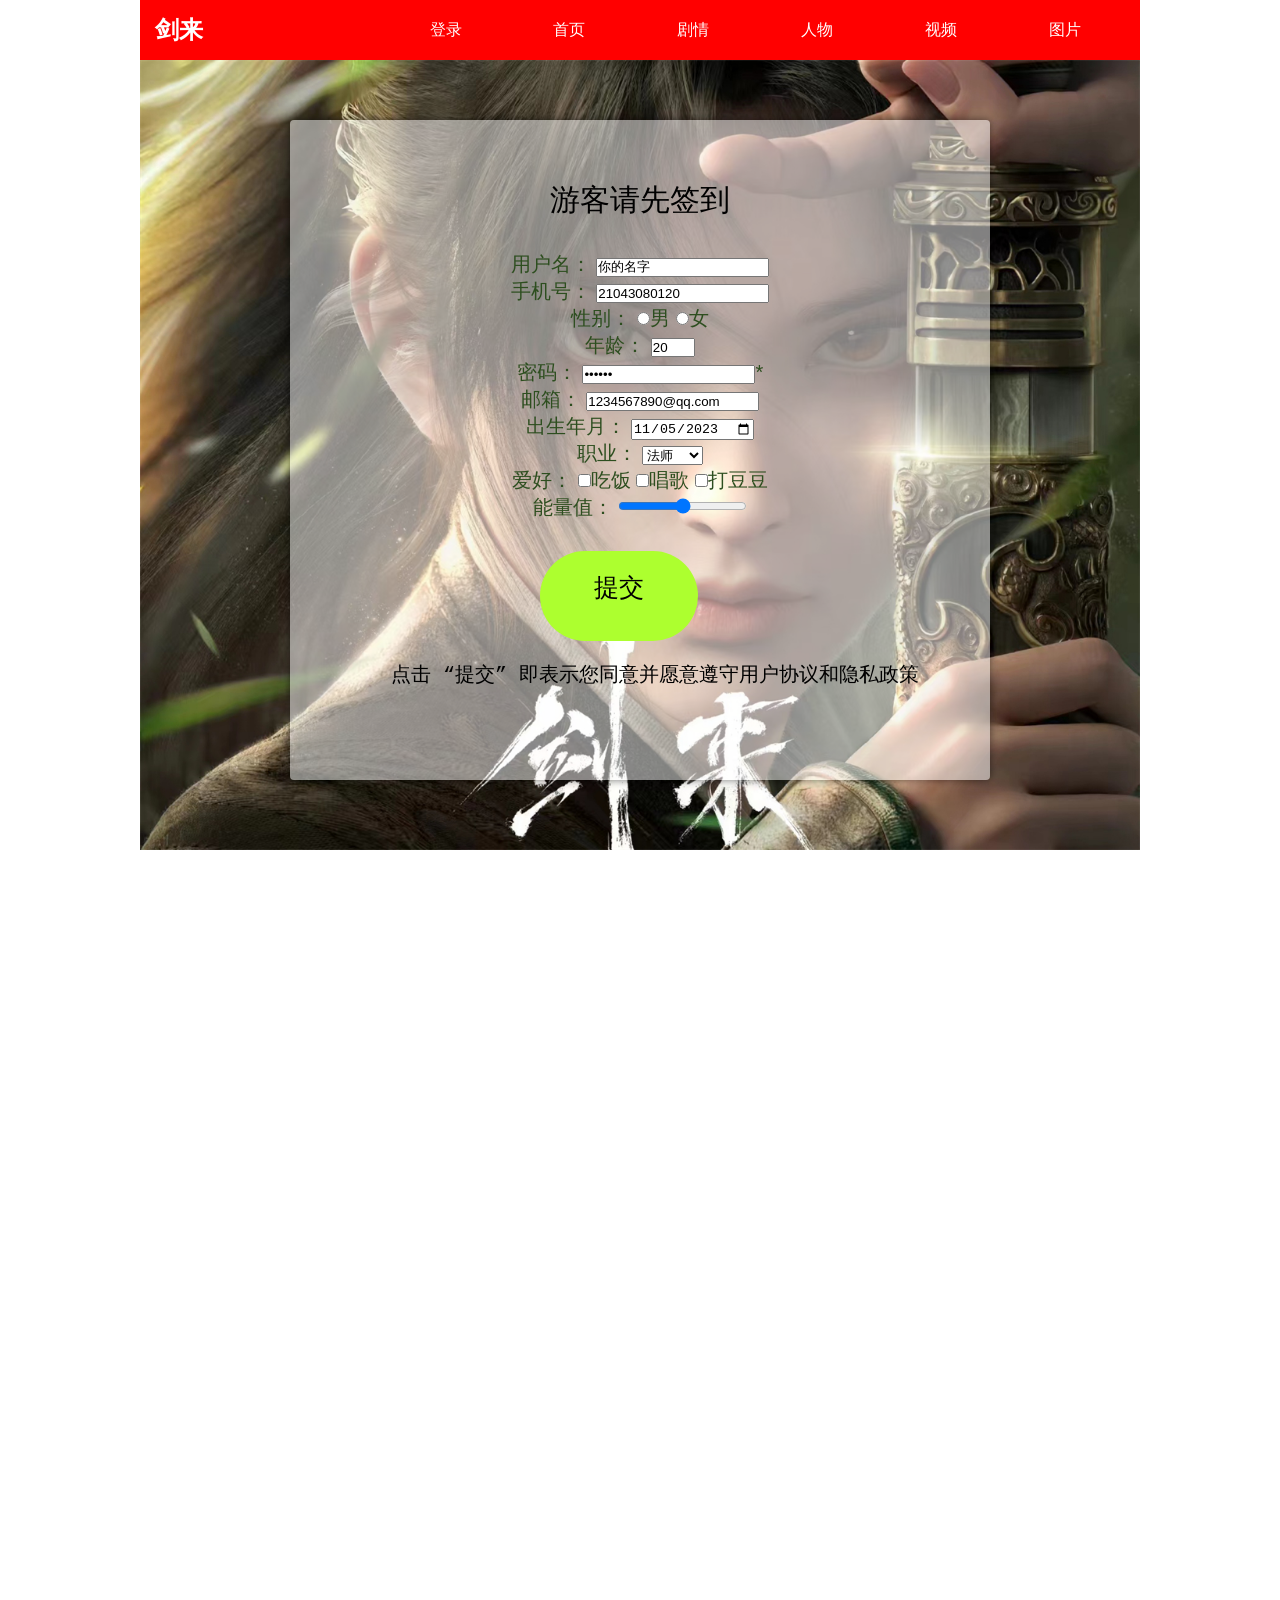
<file: anime-website/js/index.html>
<!DOCTYPE html>
<html>
<head>
<meta charset="utf-8">
<link rel="stylesheet" type="text/css" href="../css/css.css" />
<title>剑来</title>
</head>
<body>
    <div class="wrapin"> 
        <header class="clearfix"> <a href="./shouye.html" class="logo">剑来</a>
          <ul class="nav">
            <li><a href="index.html">登录</a></li>
            <li><a href="./shouye.html">首页</a></li>
            <li><a href="./juqing.html">剧情</a></li>
            <li><a href="./renwu.html">人物</a></li>
            <li><a href="./shipin.html">视频</a></li>
            <li><a href="./tupian.html">图片</a></li>
          </ul>
        </header>
        <div class="img3">
          <div id="login">
              <div style="text-align: center;"><span id="login_header">游客请先签到</span>
                <form action="" method="" style="margin: 30px 140px;font-size: 20px;color: rgb(45, 78, 31);">
                  <tr>
                    <td><span>用户名：</span></td>
                    <td><input type="text" name="名字" value="你的名字" >
                    </td>
                  </tr>
                  <br/>
                  <tr>
                    <td><span>手机号：</span></td>
                    <td><input type="number" name="username" value="21043080120">
                    </td>
                  </tr><br/>
                  <tr>
                    <td><span>性别：</span></td>
                    <td>
                      <input type="radio" name="gender">男
                        <input type="radio" name="gender">女
                    </td>
                  </tr><br/>
                  <tr>
                    <td><span>年龄：</span></td>
                    <td><input type="number" name="age" max="60" min="18" value="20"></td>
                  </tr><br/>
                  <tr>
                    <td><span>密码：</span></td>
                    <td><input type="password" name="" value="123456">*</td>
                  </tr><br/>
                  <tr>
                    <td><span>邮箱：</span></td>
                    <td><input type="" name="" value="1234567890@qq.com"></td>
                  </tr><br/>
                  <tr>
                    <td><span>出生年月：</span></td>
                    <td><input type="date" name="date" value="2023-11-05"></td>
                  </tr><br/>
                  <tr>
                    <td><span>职业：</span></td>
                    <td>
                      <select>
                        <option>老师</option>
                        <option selected="selected">法师</option>
                        <option>公务员</option>
                        <option>人事</option>
                      </select>
                    </td>
                  </tr>
                  </tr><br/>
                  <tr>
                    <td><span>爱好：</span></td>
                    <td>
                      <input type="checkbox" name="listen to music">吃饭
                      <input type="checkbox" name="surf the internet">唱歌
                      <input type="checkbox" name="see a movie">打豆豆
                    </td>
                  </tr><br/>
                  <tr>
                    <td><span>能量值：</span></td>
                    <td><input type="range" name="username">
                    </td>
                  </tr><br/>
                </form>
              <a href="shouye.html"><div class="button_1" style="margin-top: 1%">提交</div></a>
              <div class="bottem">点击 “提交” 即表示您同意并愿意遵守用户协议和隐私政策</div>
          </div>
        </div>
        </div>
   </div>
</body>
</file>
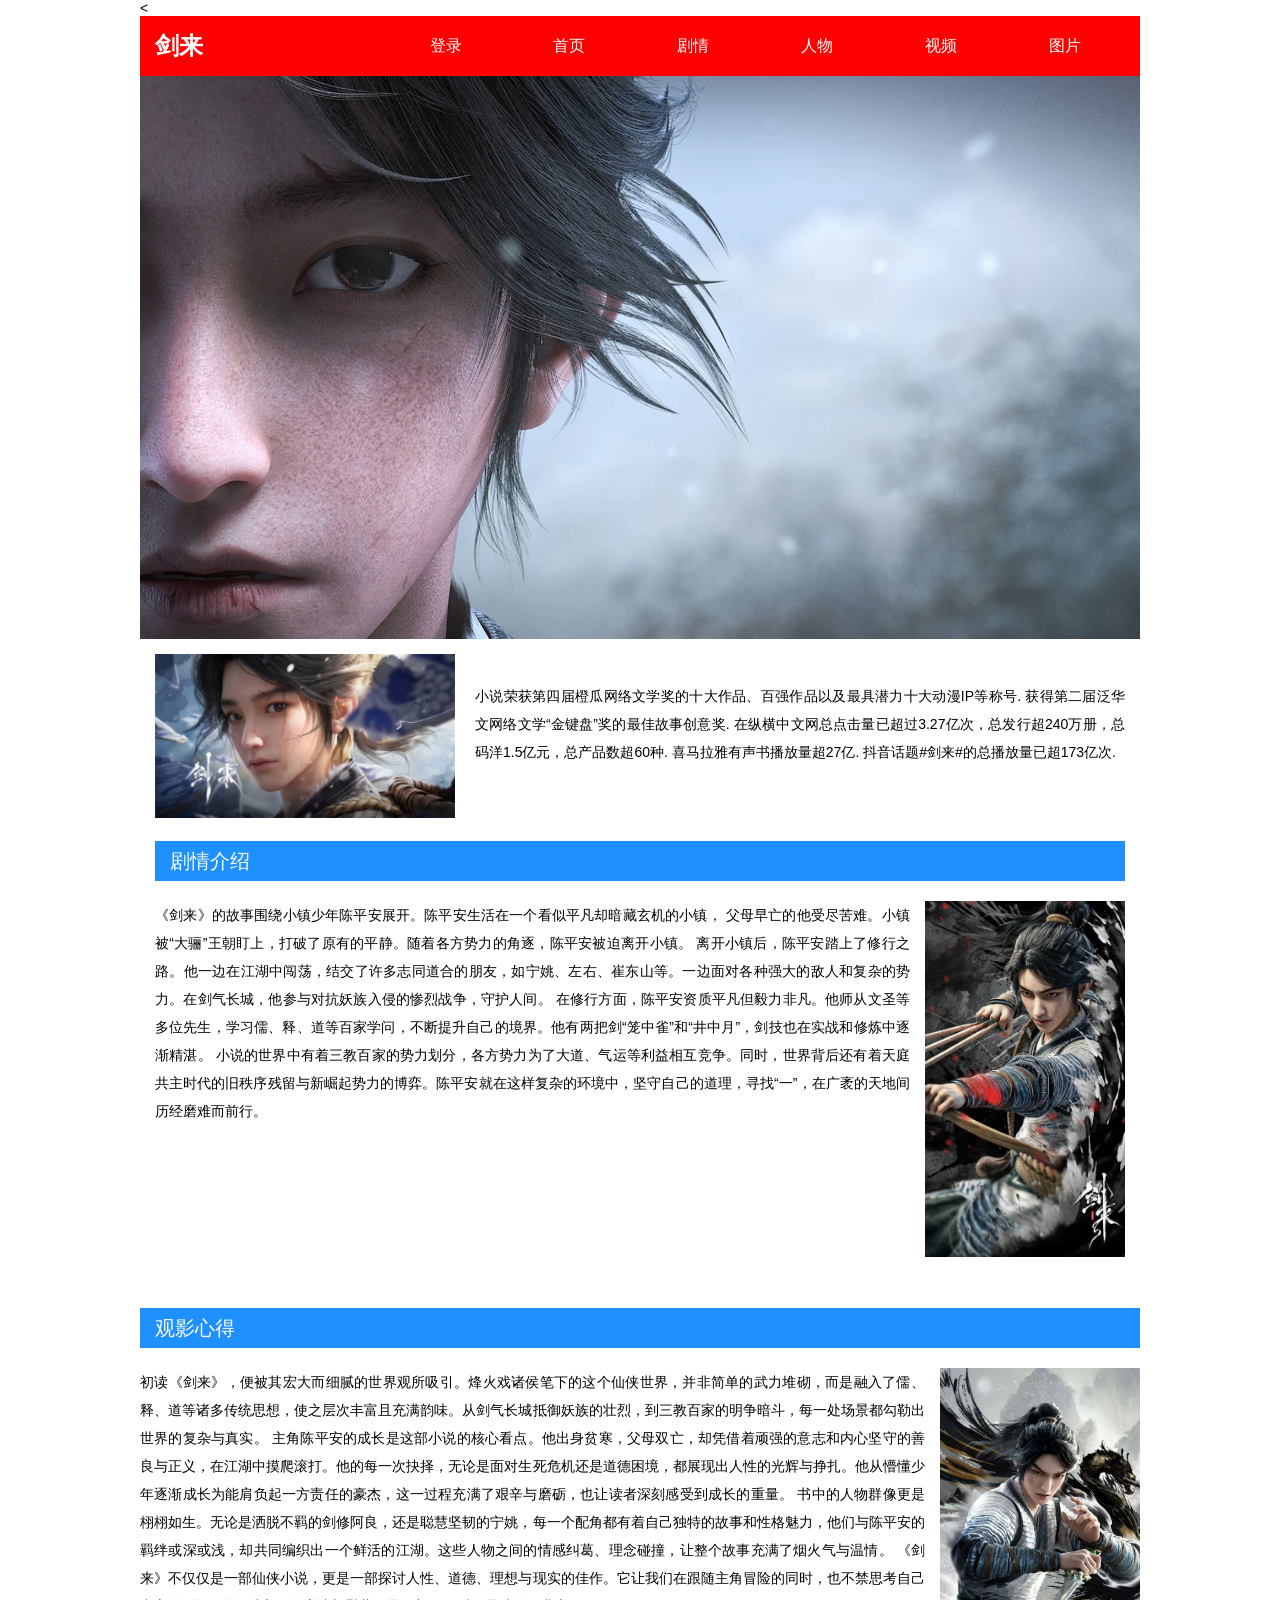
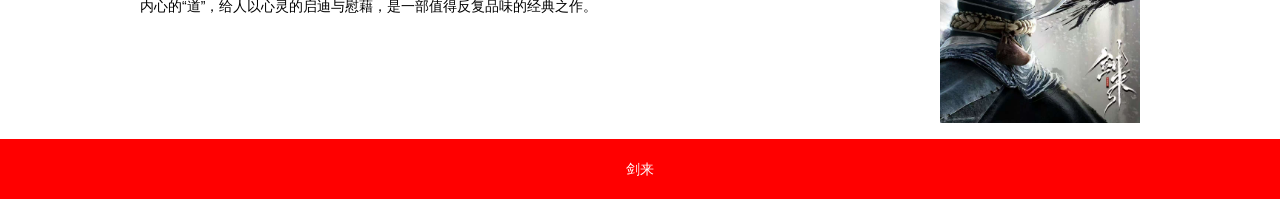
<file: anime-website/js/juqing.html>
<!DOCTYPE html>
<html>
<head>
<meta charset="utf-8">
<link type="text/css" rel="stylesheet" href="../css/css.css" />
<title>剑来</title>
</head>
<body>
<div class="wrapin"> 
  < <header class="clearfix"> <a href="./shouye.html" class="logo">剑来</a>
          <ul class="nav">
            <li><a href="index.html">登录</a></li>
            <li><a href="./shouye.html">首页</a></li>
            <li><a href="./juqing.html">剧情</a></li>
            <li><a href="./renwu.html">人物</a></li>
            <li><a href="./shipin.html">视频</a></li>
            <li><a href="./tupian.html">图片</a></li>
          </ul>
  </header>
  <div class="banner"> <img src="../img/20.jpg"/> </div>
  <div class="in_com">
    <div class="con_top clearfix">
      <div class="pic"><img src="../img/7.jpg"/></div>
      <div class="text"> 
        <br>
        小说荣获第四届橙瓜网络文学奖的十大作品、百强作品以及最具潜力十大动漫IP等称号.
        获得第二届泛华文网络文学“金键盘”奖的最佳故事创意奖.
        在纵横中文网总点击量已超过3.27亿次，总发行超240万册，总码洋1.5亿元，总产品数超60种.
        喜马拉雅有声书播放量超27亿.
        抖音话题#剑来#的总播放量已超173亿次. <br>
        <br>
      </div>
    </div>
    <div class="title">
      <h2>剧情介绍</h2>
    </div>
    <div class="text_a clearfix">《剑来》的故事围绕小镇少年陈平安展开。陈平安生活在一个看似平凡却暗藏玄机的小镇， <img class="rt" src="../img/1.jpg" width="200"/>父母早亡的他受尽苦难。小镇被“大骊”王朝盯上，打破了原有的平静。随着各方势力的角逐，陈平安被迫离开小镇。
 
离开小镇后，陈平安踏上了修行之路。他一边在江湖中闯荡，结交了许多志同道合的朋友，如宁姚、左右、崔东山等。一边面对各种强大的敌人和复杂的势力。在剑气长城，他参与对抗妖族入侵的惨烈战争，守护人间。
 
在修行方面，陈平安资质平凡但毅力非凡。他师从文圣等多位先生，学习儒、释、道等百家学问，不断提升自己的境界。他有两把剑“笼中雀”和“井中月”，剑技也在实战和修炼中逐渐精湛。
 
小说的世界中有着三教百家的势力划分，各方势力为了大道、气运等利益相互竞争。同时，世界背后还有着天庭共主时代的旧秩序残留与新崛起势力的博弈。陈平安就在这样复杂的环境中，坚守自己的道理，寻找“一”，在广袤的天地间历经磨难而前行。</div><br>
    </div>
    <div class="title">
      <h2>观影心得</h2>
    </div>
    <div class="text_a clearfix">初读《剑来》，便被其宏大而细腻的世界观所吸引。烽火戏诸侯笔下的这个仙侠世界，<img class="rt" src="../img/14.jpg" width="200"/>并非简单的武力堆砌，而是融入了儒、释、道等诸多传统思想，使之层次丰富且充满韵味。从剑气长城抵御妖族的壮烈，到三教百家的明争暗斗，每一处场景都勾勒出世界的复杂与真实。
 
主角陈平安的成长是这部小说的核心看点。他出身贫寒，父母双亡，却凭借着顽强的意志和内心坚守的善良与正义，在江湖中摸爬滚打。他的每一次抉择，无论是面对生死危机还是道德困境，都展现出人性的光辉与挣扎。他从懵懂少年逐渐成长为能肩负起一方责任的豪杰，这一过程充满了艰辛与磨砺，也让读者深刻感受到成长的重量。
 
书中的人物群像更是栩栩如生。无论是洒脱不羁的剑修阿良，还是聪慧坚韧的宁姚，每一个配角都有着自己独特的故事和性格魅力，他们与陈平安的羁绊或深或浅，却共同编织出一个鲜活的江湖。这些人物之间的情感纠葛、理念碰撞，让整个故事充满了烟火气与温情。
 
《剑来》不仅仅是一部仙侠小说，更是一部探讨人性、道德、理想与现实的佳作。它让我们在跟随主角冒险的同时，也不禁思考自己内心的“道”，给人以心灵的启迪与慰藉，是一部值得反复品味的经典之作。</div><br>
    </div>
  <footer>
	<P>剑来</P>
  </footer>
</div>
</body>
</html>
</file>
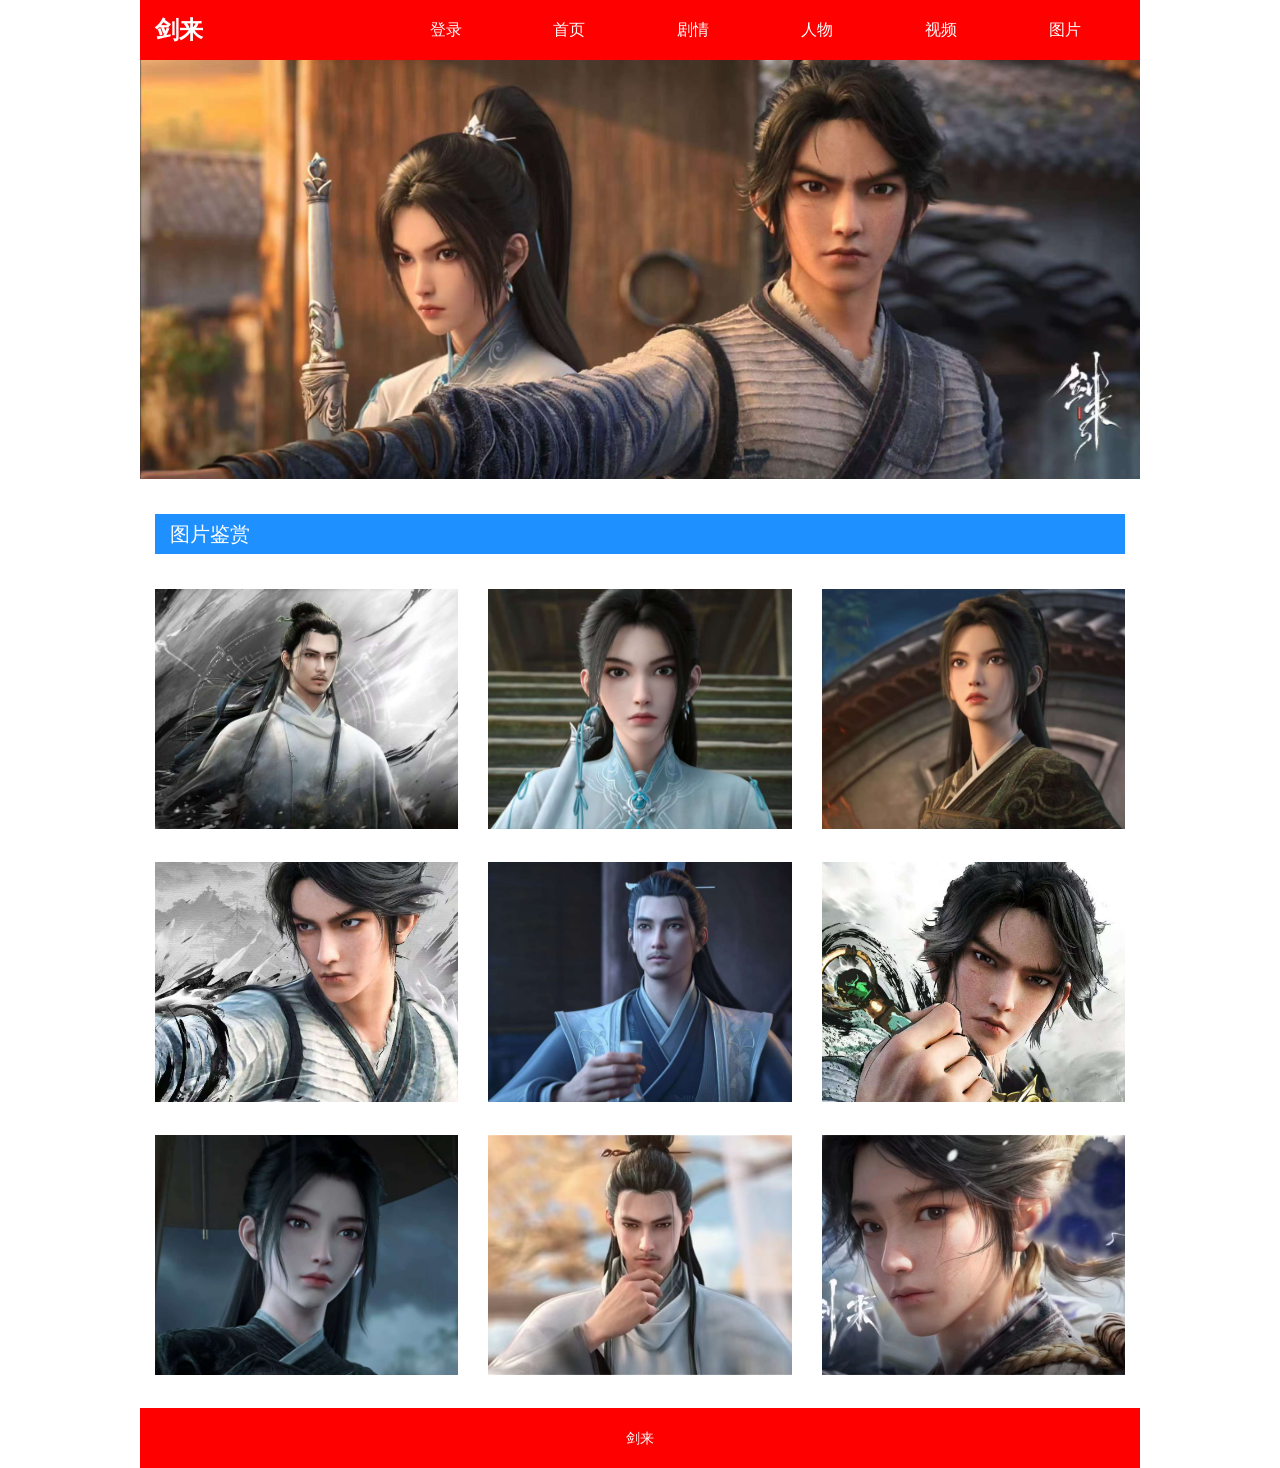
<file: anime-website/js/tupian.html>
<!DOCTYPE html>
<html>
<head>
<meta charset="utf-8">
<link type="text/css" rel="stylesheet" href="../css/css.css" />
<title>剑来</title>
</head>
<body>
<div class="wrapin"> 
  <header class="clearfix"> <a href="./shouye.html" class="logo">剑来</a>
    <ul class="nav">
      <li><a href="index.html">登录</a></li>
      <li><a href="./shouye.html">首页</a></li>
      <li><a href="./juqing.html">剧情</a></li>
      <li><a href="./renwu.html">人物</a></li>
      <li><a href="./shipin.html">视频</a></li>
      <li><a href="./tupian.html">图片</a></li>
    </ul>
  </header>
  <div class="banner"> <img src="../img/19.jpg"/> </div>
  <div class="in_com">
    <div class="title">
      <h2>图片鉴赏</h2>
    </div>
    <ul class="pic_con clearfix">
      <li>
        <a id="2"><div class="tupian_box"> <img src="../img/18.jpg"/></div></a>
      </li>
      <li>
        <div class="tupain_box"> <img src="../img/17.jpg"/> </div>
      </li>
      <li>
        <div class="tupian_box"> <img src="../img/16.jpg"/> </div>
      </li>
      <li>
        <div class="tupian_box"> <img src="../img/15.jpg"/> </div>
      </li>
      <li>
        <div class="tupian_box"> <img src="../img/9.jpg"/> </div>
      </li>
      <li>
        <div class="tupian_box"> <img src="../img/13.jpg"/> </div>
      </li>
      <li>
        <div class="tupian_box"> <img src="../img/11.jpg"/> </div>
      </li>
      <li>
        <div class="tupian_box"> <img src="../img/8.jpg"/> </div>
      </li>
      <li>
        <a href="#2"><div class="tupian_box"> <img src="../img/7.jpg"/> </div></a>
      </li>
    </ul>
  </div>
  <footer>
    <P>剑来</P>
  </footer>
</div>
</body>
</html>
</file>
<file: anime-website/css/css.css>
* {
	margin: 0;
	padding: 0;
}
body {
	min-width: 1000px;
	margin: 0 auto;
	font-size: 14px;
	font-family: PingFang SC, Hiragino Sans GB, Microsoft YaHei UI, Microsoft YaHei, Source Han Sans CN, sans-serif;
	text-align: justify;
	position: relative;
}
h1, h2, h3 {
	font-weight: 500;
}
img {
	border: none;
}
a {
	cursor: pointer;
	color: red;
	text-decoration: none;
	outline: none;
}
ul {
	list-style-type: none;
}
em {
	font-style: normal;
}
.lt {
	float: left;
}
.rt {
	float: right;
}
div.clear {
	font: 0px Arial;
	line-height: 0;
	height: 0;
	overflow: hidden;
	clear: both;
}
.clearfix::after {
	content: "";
	display: block;
	clear: both;
}

.wrapin {
	width: 1000px;
	margin-left: auto;
	margin-right: auto;
}


header {
	background: red;
	line-height: 60px;
	padding: 0 15px;
}
header .logo:hover{
	color: black;
}
header .logo {
	float: left;
	font-size: 24px;
	color: white;
	font-weight: bold;
	line-height: 60px;
}
header .nav {
	float: right;
}
header .nav li {
	width: 120px;
	text-align: center;
	font-size: 16px;
	display: inline-block;
}
header .nav li a {
	color: white;
}
header .nav li a:hover{
	color: black;
}
.banner {
	display: block;
}
.banner img {
	display: block;
	width: 100%;
}
.in_com {
	background: white;
	padding: 15px;
	display: block;
}
.con_top .pic {
	width: 300px;
	float: left;
}
.con_top .pic img {
	width: 100%;
}
.con_top .text {
	float: right;
	width: 650px;
	line-height: 28px;
	color: black;
}
.title {
	background: dodgerblue;
	line-height: 40px;
	padding: 0 15px;
	margin: 20px 0;
}
.title h2 {
	font-size: 20px;
	color: white;
}
.text_a {
	line-height: 28px;
	color: black;
}
.text_a img {
	margin-left: 15px;
}
footer {
	background: red;
	line-height: 60px;
	padding: 0 15px;
	text-align: center;
	font-size: 14px;
	color: white;
}
.pic_con {
	margin: 0 -15px;
	
}
.pic_con li {
	float: left;
	width: 33.333%;
	box-sizing: border-box;
	padding: 15px;
}
.pic_con li img {
	width: 100%;
	height: 240px;
	object-fit: cover;
	transition: transform 0.3s;
}
.pic_con li img:hover{
	transform:scale(1.2)
}
.renwu_box li {
	position: relative;
	height: 260px;
	padding-bottom: 15px;
	border-bottom: 1px dashed black;
	margin-bottom: 15px;
	
}
.renwu_box li .pic {
	width: 260px;
	height: 260px;
	position: absolute;
	left: 0;
	top: 0;
}
.renwu_box li .pic img {
	width: 100%;
	height: 100%;
	object-fit: cover;
}
.renwu_box li .text {
	margin-left: 280px;
	font-size: 16px;
	line-height: 28px;
	color: black;
}

#search{
	width: 100%;
	min-width: 1000px;
	height:600px;
	
	position: relative;
}

#login{
	position: relative;
	top: 3%;
    width: 600px;
    height: 600px;
    margin: 0px auto 0;
    padding: 60px 50px 0px;
    background-color: rgba(255, 255, 255,0.5);
    border-radius: 4px;
    box-shadow: 0 0 8px
    rgba(0, 0, 0, 0.53);
    float: center;
}
#login_header{
    text-align: center;
    font-family:  Courier, monospace;
    font-size: 30px;
    font-style: color=black;
    margin: 0px 30px 0px;
    color:black;
}

.input{
    width: 300px;
    height: 50px;
    border-radius: 4px 4px 0px 0px;
    border:1px solid black;
    margin: 50px auto 0px;
    padding: 0px 4px;
    color: black;  
	background-color: rgba(255, 255, 255,0.5); 
}
.button_1{
    width: 150px;
    height: 50px;
    padding: 20px 4px;
    border-radius: 70px;
    margin: 20px 200px;
    background-color: greenyellow;
    font-size: 25px ;
    color: black;
}

.bottem{
	font-family: 'Courier New', Courier, monospace;
    text-align: center;
    font-size: 20px;
    color: black; 
    width: 600px;
    margin: 10px 15px;
}
.img3{
	height: 2000px;
	width: 1000px;
	background:url(../img/4.jpg);
	background-size: contain;
	background-repeat: no-repeat;
}
.ziti{
	font-size: 40px;
}
</file>
